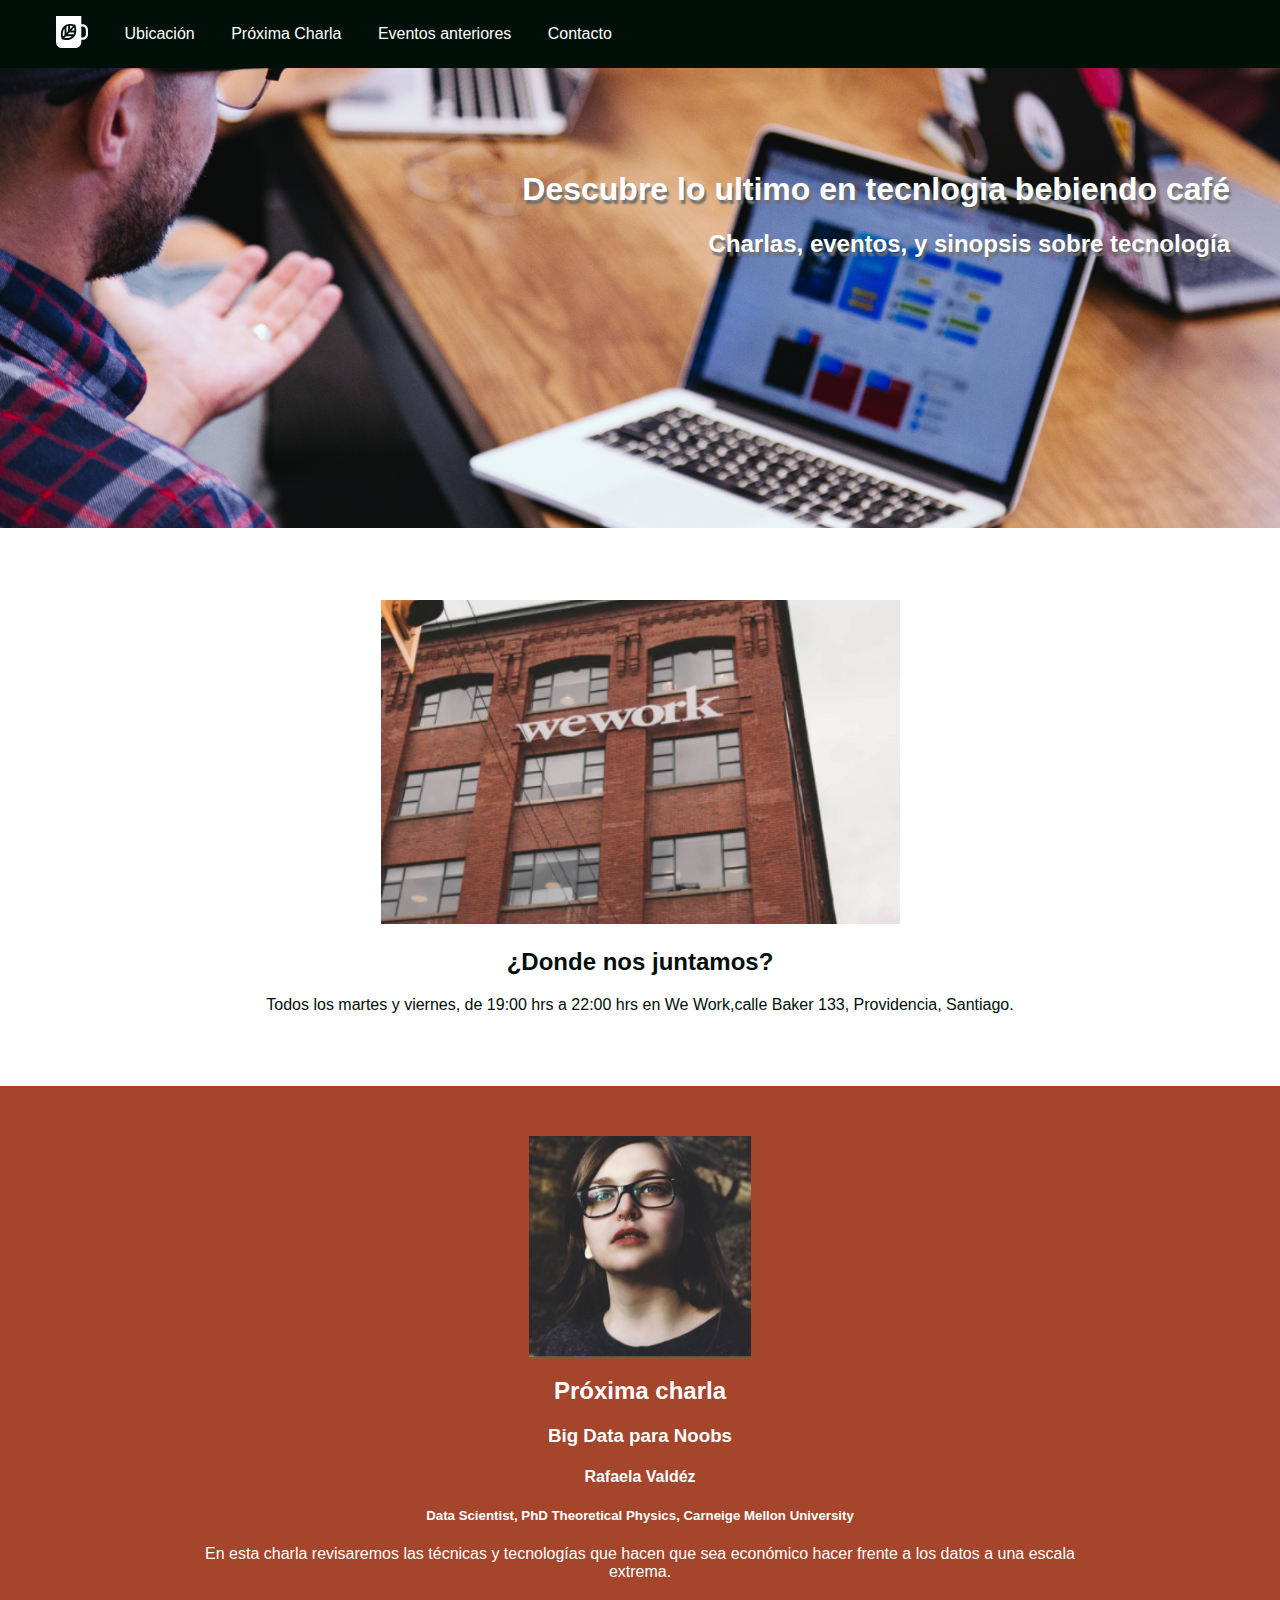
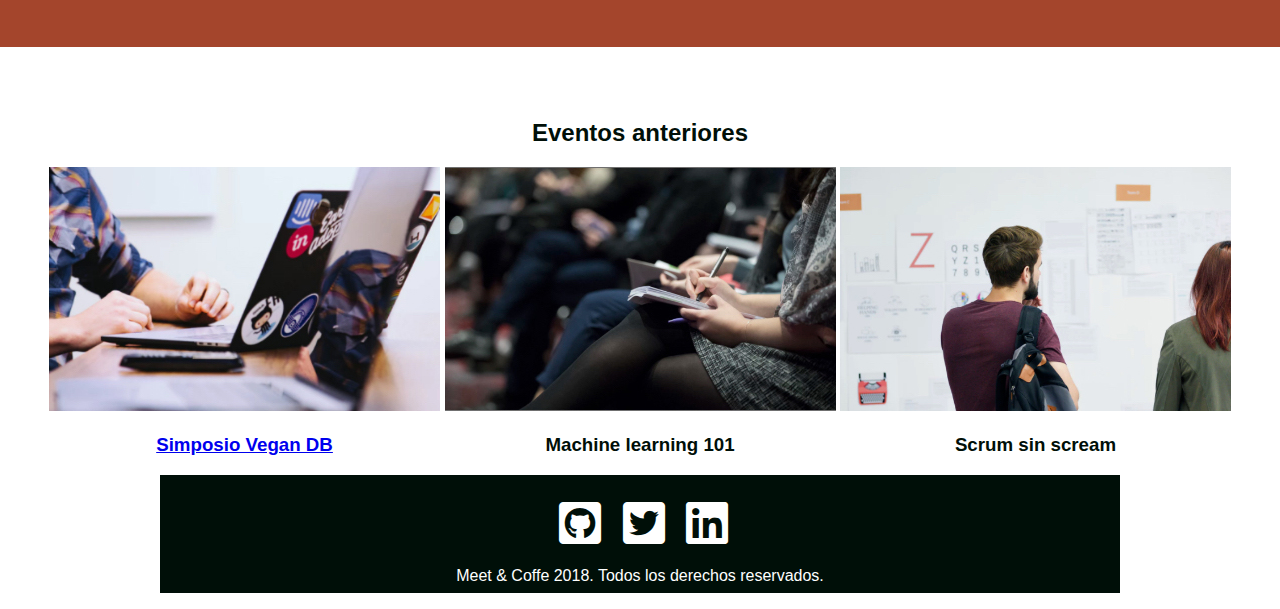
<file: index.html>
<!DOCTYPE html>
<html lang="es" dir="ltr">
  <head>
    <title>Meet & Coffee</title>
    <meta charset="utf-8">
    <link rel= "shortcut icon"type="image/png" href="favicon.png"
    <meta name="AUTHOR" content="HILIANA BUSTAMANTE">
    <link rel="stylesheet" href="https://use.fontawesome.com/releases/v5.6.3/css/all.css" integrity="sha384UHRtZLI+pbxtHCWp1t77Bi1L4ZtiqrqD80Kn4Z8NTSRyMA2Fd33n5dQ8lWUE00s/" crossorigin="anonymous">
    <link rel="stylesheet"href="assets/css/style.css">
  </head>

  <body>
      <nav class="oscuro">
        <ul>
          <li class="icono">
            <a href="#inicio">
              <svg xmlns="http://www.w3.org/2000/svg" viewBox="0 0 44 44"><path d="M11.8 26l-2.2 2.3c-.5-2.9-.7-7.5 2.2-11.2V26zm-.4 4.1c2.7.5 7.2.7 10.6-2.3h-8.5l-2.1 2.3zm5.3-16.2c-.8.2-1.7.5-2.4.9v8.5l2.4-2.6v-6.8zm2.5-.3v4.6l4-4.2c-1.1-.3-2.5-.5-4-.4zM16 25.2h8.1c.4-.8.7-1.7.9-2.6h-6.6L16 25.2zm28-6.1V25c0 4.3-3.3 7.8-7.4 7.8h-1.8v2.9c0 4.6-3.6 8.3-7.9 8.3h-19C3.6 44 0 40.3 0 35.7V0h34.8v11.4h1.8c4.1 0 7.4 3.5 7.4 7.7zm-16.2.9c.1-2.6-.4-5-.8-6.4-.2-.9-.4-1.4-.4-1.4s-.5-.2-1.4-.4c-1.4-.4-3.6-.9-6.1-.8-.8 0-1.7.1-2.5.3-.8.2-1.6.4-2.4.7-.9.4-1.7.8-2.5 1.5-.6.5-1.1 1-1.6 1.6-4.5 5.4-3.4 12.5-2.6 15.5.2.9.4 1.4.4 1.4s.5.2 1.4.4c2.8.8 9.6 2 14.7-2.7.6-.5 1.1-1.1 1.5-1.7.6-.8 1-1.7 1.4-2.6.3-.8.5-1.7.7-2.6.1-1.1.2-1.9.2-2.8zm13.2-.9c0-2.6-2-4.6-4.4-4.6h-1.8v15.1h1.8c2.4 0 4.4-2.1 4.4-4.6v-5.9zM21 20h4.4c0-1.6-.1-3-.4-4.2L21 20z"/></svg>
            </a>
          </li>
          <li><a href="#ubicacion">Ubicación</a></li>
          <li><a href="#proxima-charla">Próxima Charla</a></li>
          <li><a href="#eventos">Eventos anteriores</a></li>
          <li><a href="#contacto">Contacto</a></li>
        </ul>
      </nav>

      <header id="inicio" class="hero-section">
          <h1 >Descubre lo ultimo en tecnlogia bebiendo café </h1>
          <h2 id="subtitulo">Charlas, eventos, y sinopsis sobre tecnología</h2>
      </header>

      <section id="ubicacion">
        <img src="assets/img/we-work.jpg" alt="">
         <h2>¿Donde nos juntamos?</h2>
         <p>Todos los martes y viernes, de 19:00 hrs a 22:00 hrs en We Work,calle Baker 133, Providencia, Santiago.</p>
     </section>

      <section id="proxima-charla" class="sweet-brown">
        <div class="centrado">
            <img src="assets/img/speaker.jpg" alt="speaker" class="charla-speaker" >

            <div class="charla-texto">
            <h2>Próxima charla</h2>
            <h3>Big Data para Noobs</h3>
            <h4>Rafaela Valdéz</h4>
            <h5>Data Scientist, PhD Theoretical Physics, Carneige Mellon University</h5>
            <p>En esta charla revisaremos las técnicas y tecnologías que hacen que sea económico hacer frente a los datos a una escala extrema.</p>
            </div>
        </div>
      </section>

    <section id="eventos">
        <h2>Eventos anteriores</h2>
        <article class="evento">
          <img src="assets/img/simposio-vegan.jpg" alt="">
          <a href="evento01.html"><h3>Simposio Vegan DB</h3></a>
       </article>

      <article class="evento">
        <img src="assets/img/machine-learning.jpg" alt="">
        <h3>Machine learning 101</h3>
      </article>

      <article class="evento">
        <img src="assets/img/scrum-sin-scream.jpg" alt="">
        <h3>Scrum sin scream</h3>
        </article>
    </section>

    <footer id="contacto" class="oscuro centrado">
      <a href="https://gihub.com"><i class="fab fa-github-square fa-3x"></i></a>
      <a href="https://twitter.com"> <i class="fab fa-twitter-square fa-3x"></i></a>
      <a href="https://linkedin.com"><i class="fab fa-linkedin fa-3x"></i></a>
      <p>Meet & Coffe 2018. Todos los derechos reservados.</p>
    </footer>
 </body>
</html>
</file>
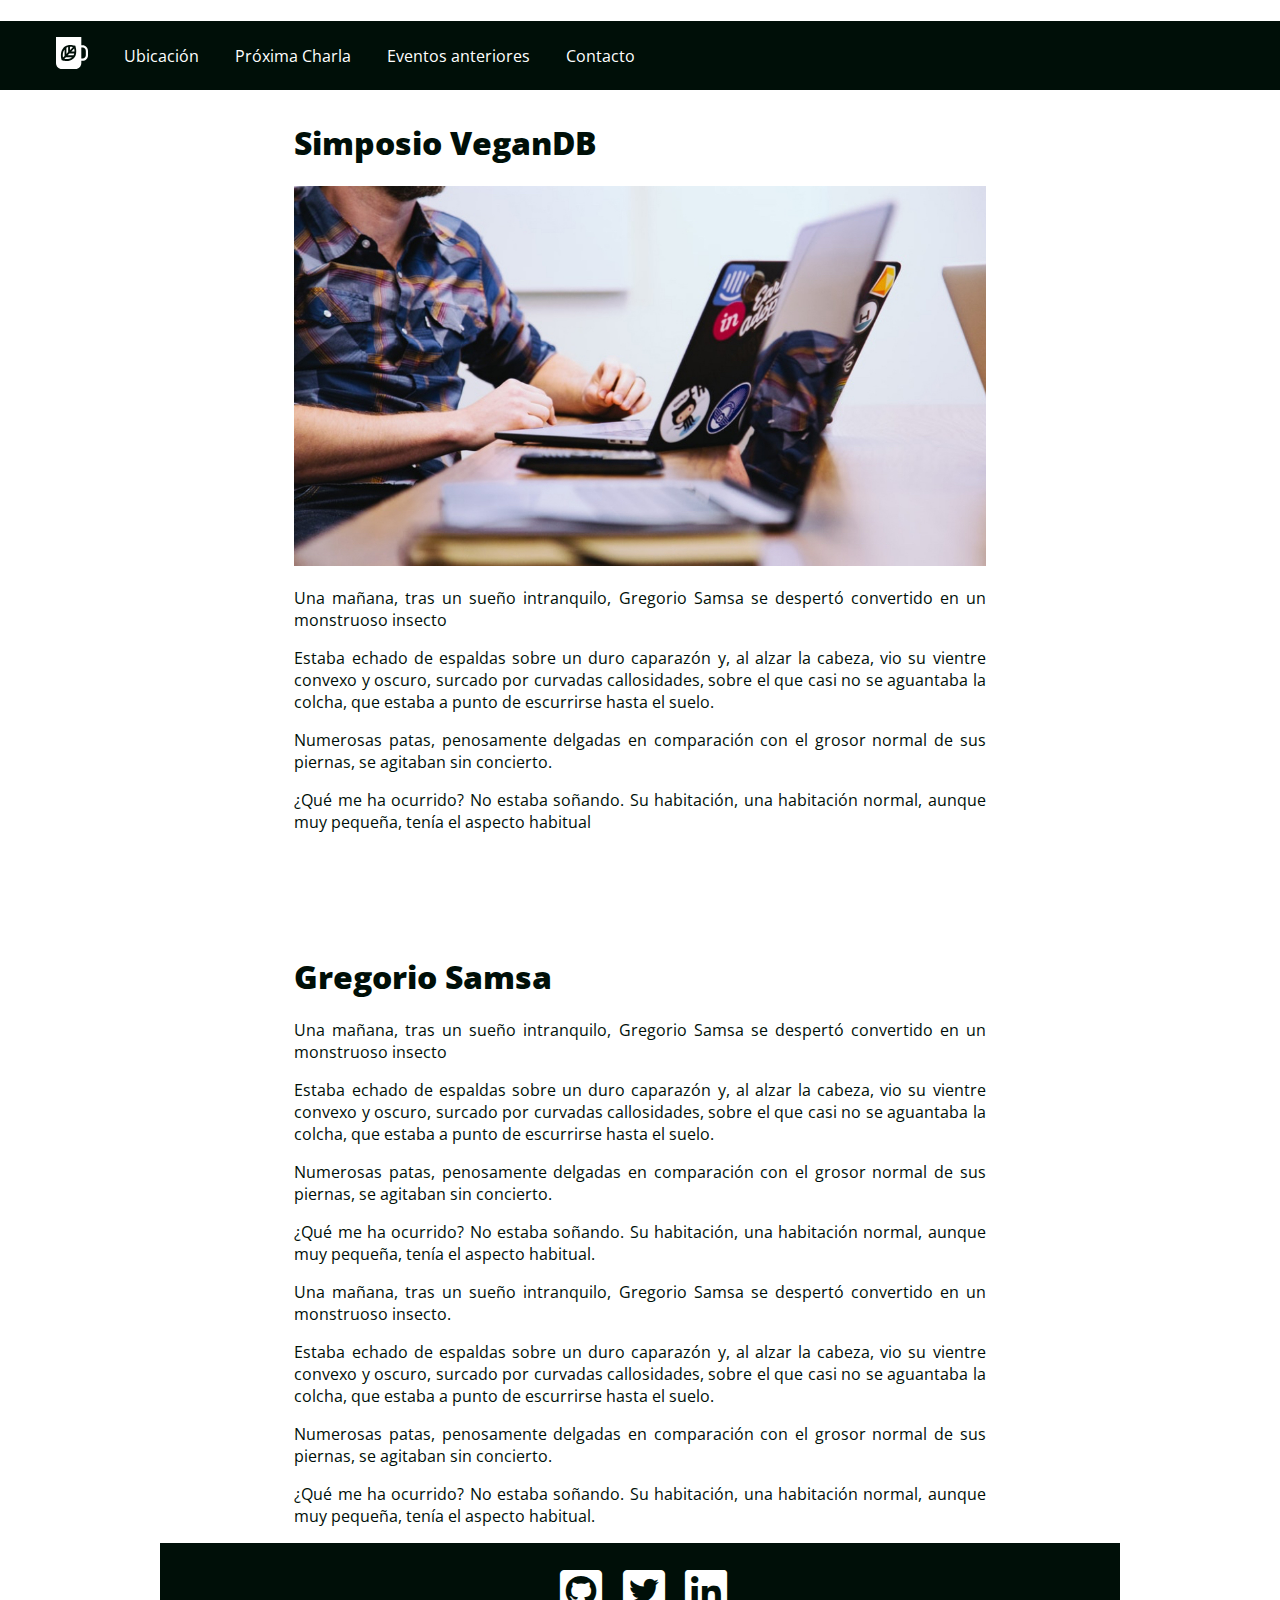
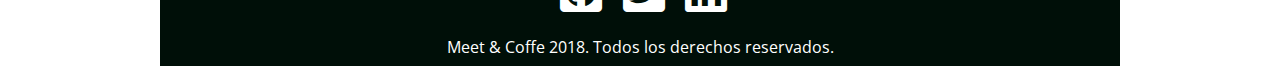
<file: evento01.html>
<!DOCTYPE html>
<html>
  <head>
    <title>Meet & Coffee</title>
    <meta charset="utf-8">
    <link rel= "shortcut icon"type="image/png" href="favicon.png"
    <meta name="AUTHOR" content="HILIANA BUSTAMANTE">
    <link href="https://fonts.googleapis.com/css?family=Open+Sans:400,800&display=swap" rel="stylesheet">
    <link rel="stylesheet" href="https://use.fontawesome.com/releases/v5.6.3/css/all.css" integrity="sha384UHRtZLI+pbxtHCWp1t77Bi1L4ZtiqrqD80Kn4Z8NTSRyMA2Fd33n5dQ8lWUE00s/" crossorigin="anonymous">
    <link rel="stylesheet" type="text/css"href="assets/css/style.css">
  </head>

  <body>
      <nav class="oscuro">
        <ul>
          <li class="icono">
            <a href="#inicio">
              <svg xmlns="http://www.w3.org/2000/svg" viewBox="0 0 44 44"><path d="M11.8 26l-2.2 2.3c-.5-2.9-.7-7.5 2.2-11.2V26zm-.4 4.1c2.7.5 7.2.7 10.6-2.3h-8.5l-2.1 2.3zm5.3-16.2c-.8.2-1.7.5-2.4.9v8.5l2.4-2.6v-6.8zm2.5-.3v4.6l4-4.2c-1.1-.3-2.5-.5-4-.4zM16 25.2h8.1c.4-.8.7-1.7.9-2.6h-6.6L16 25.2zm28-6.1V25c0 4.3-3.3 7.8-7.4 7.8h-1.8v2.9c0 4.6-3.6 8.3-7.9 8.3h-19C3.6 44 0 40.3 0 35.7V0h34.8v11.4h1.8c4.1 0 7.4 3.5 7.4 7.7zm-16.2.9c.1-2.6-.4-5-.8-6.4-.2-.9-.4-1.4-.4-1.4s-.5-.2-1.4-.4c-1.4-.4-3.6-.9-6.1-.8-.8 0-1.7.1-2.5.3-.8.2-1.6.4-2.4.7-.9.4-1.7.8-2.5 1.5-.6.5-1.1 1-1.6 1.6-4.5 5.4-3.4 12.5-2.6 15.5.2.9.4 1.4.4 1.4s.5.2 1.4.4c2.8.8 9.6 2 14.7-2.7.6-.5 1.1-1.1 1.5-1.7.6-.8 1-1.7 1.4-2.6.3-.8.5-1.7.7-2.6.1-1.1.2-1.9.2-2.8zm13.2-.9c0-2.6-2-4.6-4.4-4.6h-1.8v15.1h1.8c2.4 0 4.4-2.1 4.4-4.6v-5.9zM21 20h4.4c0-1.6-.1-3-.4-4.2L21 20z"/></svg>
            </a>
          </li>
          <li><a href="#ubicacion">Ubicación</a></li>
          <li><a href="#proxima-charla">Próxima Charla</a></li>
          <li><a href="#eventos">Eventos anteriores</a></li>
          <li><a href="#contacto">Contacto</a></li>
        </ul>
      </nav>

    <header class="content">
    <h1>Simposio VeganDB</h1>
      <img src="assets/img/post-1.jpg" alt="">
    <p>Una mañana, tras un sueño intranquilo, Gregorio Samsa se despertó convertido en un monstruoso insecto</p>
    <p>Estaba echado de espaldas sobre un duro caparazón y, al alzar la cabeza, vio su vientre convexo y oscuro, surcado por curvadas callosidades, sobre el que casi no se aguantaba la colcha, que estaba a punto de escurrirse hasta el suelo.</p>
    <p>Numerosas patas, penosamente delgadas en comparación con el grosor normal de sus piernas, se agitaban sin concierto.</p>
    <p>¿Qué me ha ocurrido? No estaba soñando. Su habitación, una habitación normal, aunque muy pequeña, tenía el aspecto habitual</p>

    <h1>Gregorio Samsa</h1>
    <p>Una mañana, tras un sueño intranquilo, Gregorio Samsa se despertó convertido en un monstruoso insecto</p>
    <p>Estaba echado de espaldas sobre un duro caparazón y, al alzar la cabeza, vio su vientre convexo y oscuro, surcado por curvadas callosidades, sobre el que casi no se aguantaba la colcha, que estaba a punto de escurrirse hasta el suelo. </p>
    <p>Numerosas patas, penosamente delgadas en comparación con el grosor normal de sus piernas, se agitaban sin concierto. </p>
    <p>¿Qué me ha ocurrido? No estaba soñando. Su habitación, una habitación normal, aunque muy pequeña, tenía el aspecto habitual.</p>
    <p>Una mañana, tras un sueño intranquilo, Gregorio Samsa se despertó convertido en un monstruoso insecto. </p>
    <p>Estaba echado de espaldas sobre un duro caparazón y, al alzar la cabeza, vio su vientre convexo y oscuro, surcado por curvadas callosidades, sobre el que casi no se aguantaba la colcha, que estaba a punto de escurrirse hasta el suelo. </p>
    <p>Numerosas patas, penosamente delgadas en comparación con el grosor normal de sus piernas, se agitaban sin concierto. </p>
    <p>¿Qué me ha ocurrido? No estaba soñando. Su habitación, una habitación normal, aunque muy pequeña, tenía el aspecto habitual.</p>
</header>

<footer id="contacto" class="oscuro centrado">
    <a href="https://gihub.com"><i class="fab fa-github-square fa-3x"></i></a>
    <a href="https://twitter.com"> <i class="fab fa-twitter-square fa-3x"></i></a>
    <a href="https://linkedin.com"><i class="fab fa-linkedin fa-3x"></i></a>
    <p>Meet & Coffe 2018. Todos los derechos reservados.</p>
</footer>

  </body>
</html>
</file>
<file: assets/css/style.css>
.oscuro {
  background: #000f08;
  color: #ffffff;
  padding: inherit;
 }

 .oscuro a{
  color: #ffffff;
  text-decoration: none;
 }

 .hero-section{
   text-align:right;
   background-image: url(assets/img/bg-hero.png);
   background-repeat: no-repeat;
   background-size: cover;
   color: #ffffff;
   text-shadow: 2px 3px 2px #707070;
 }

.sweet-brown{
  text-align: left;
  background: #a4452c;
  color:#ffffff;
  padding: 50px;
}



.evento{
  display:inline-block;
}
/*.charla-speaker{
float: left;

}*/
.charla-speaker{
   width: 25%;
   vertical-align: middle;
 }

  .charla-texto  {
    width: 72,5%;
    vertical-align: middle;
   }


body{
  margin: 0;
  text-align: center;
  color: #000f08;

  font-family: 'Open Sans', sans-serif

}


.content{
  margin: 0 auto;
  width: 54%;
  text-align: justify;
}

.content img{
   width:54vw;
}

.centrado{
  text-align: center;
/*  overflow: auto;*/
  width: 75%;
  margin: 0 auto;

}

#subtitulo {
  text-align:right;
  color:White;
}

h1{
  font-weight: 800;
  padding-top: 100px;
}

p{
  font-weight: 400;
}

nav{
  text-align: left;
  padding: 1.25rem 4rem;
  position: fixed;
  width: 100vw
}

nav ul{
  list-style-type: none;
}

nav ul li{
  display: inline-block;
  margin: 0 1em;
  vertical-align: middle;
}

.hero-section {
  text-align: right;
  background-image: url('../img/bg-hero.png');
  background-repeat: no-repeat;  
  background-size: cover;
  color: #ffffff;
  text-shadow: 0.125em 0.25em 0.125em #707070;
  padding:  50px 50px 250px 50px;
}

section, footer {
   margin-top: 75px;
}

.icono{
  width: 2rem;
}

.icono svg{
  fill:#ffffff;
}



footer i {
  margin:0.5em 0.1em 0.1em 0.25em;
}

footer p{
  padding-bottom: 0.5em;
}

section, footer {
  margin-top:4.5rem;
}

footer{
  padding:50px;
}
</file>
